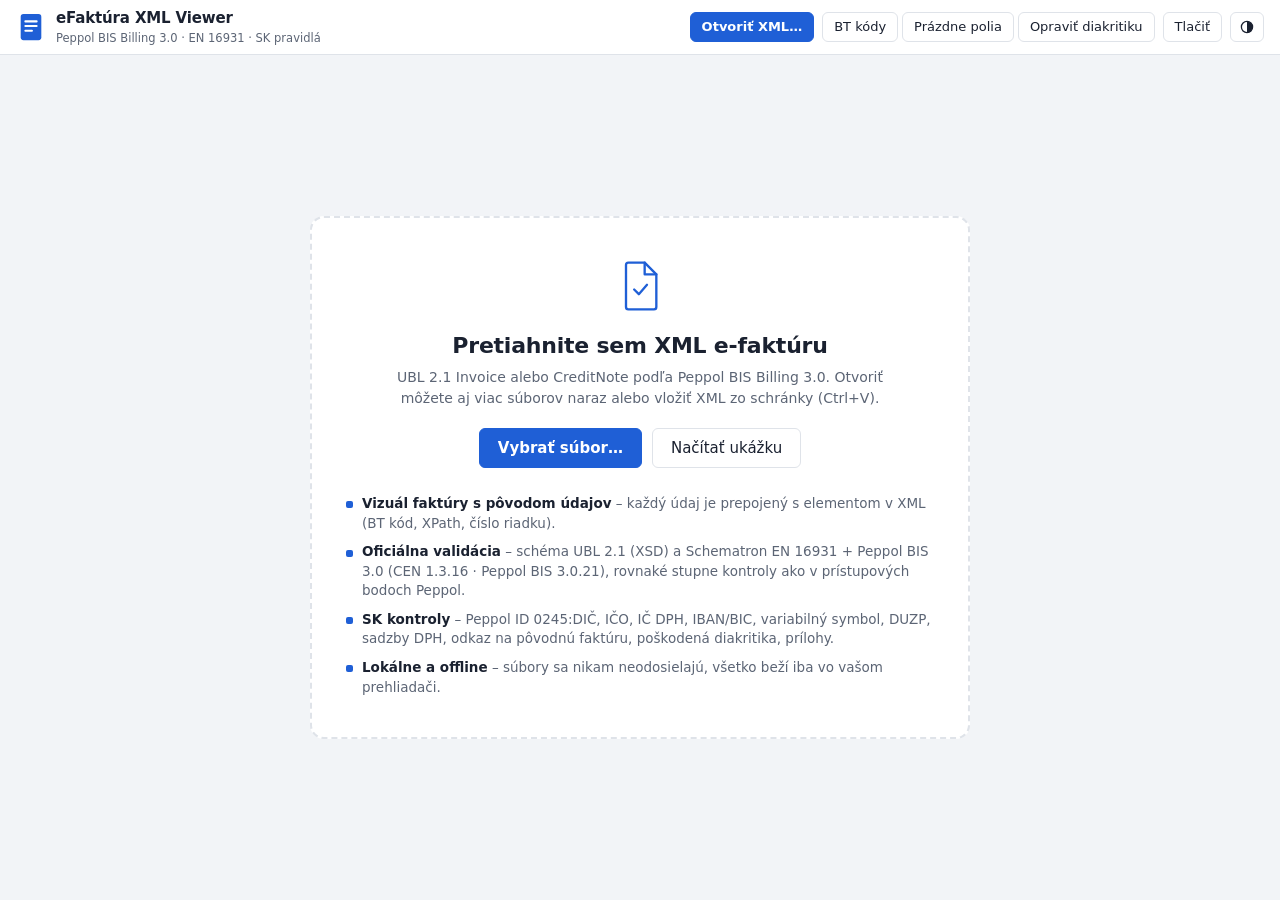
<file: index.html>
<!doctype html>
<html lang="sk">
<head>
<meta charset="utf-8">
<meta name="robots" content="noindex">
<meta http-equiv="refresh" content="0; url=eFaktura-Viewer.html">
<title>eFaktúra XML Viewer</title>
</head>
<body>
<p><a href="eFaktura-Viewer.html">Otvoriť eFaktúra XML Viewer</a></p>
</body>
</html>
</file>
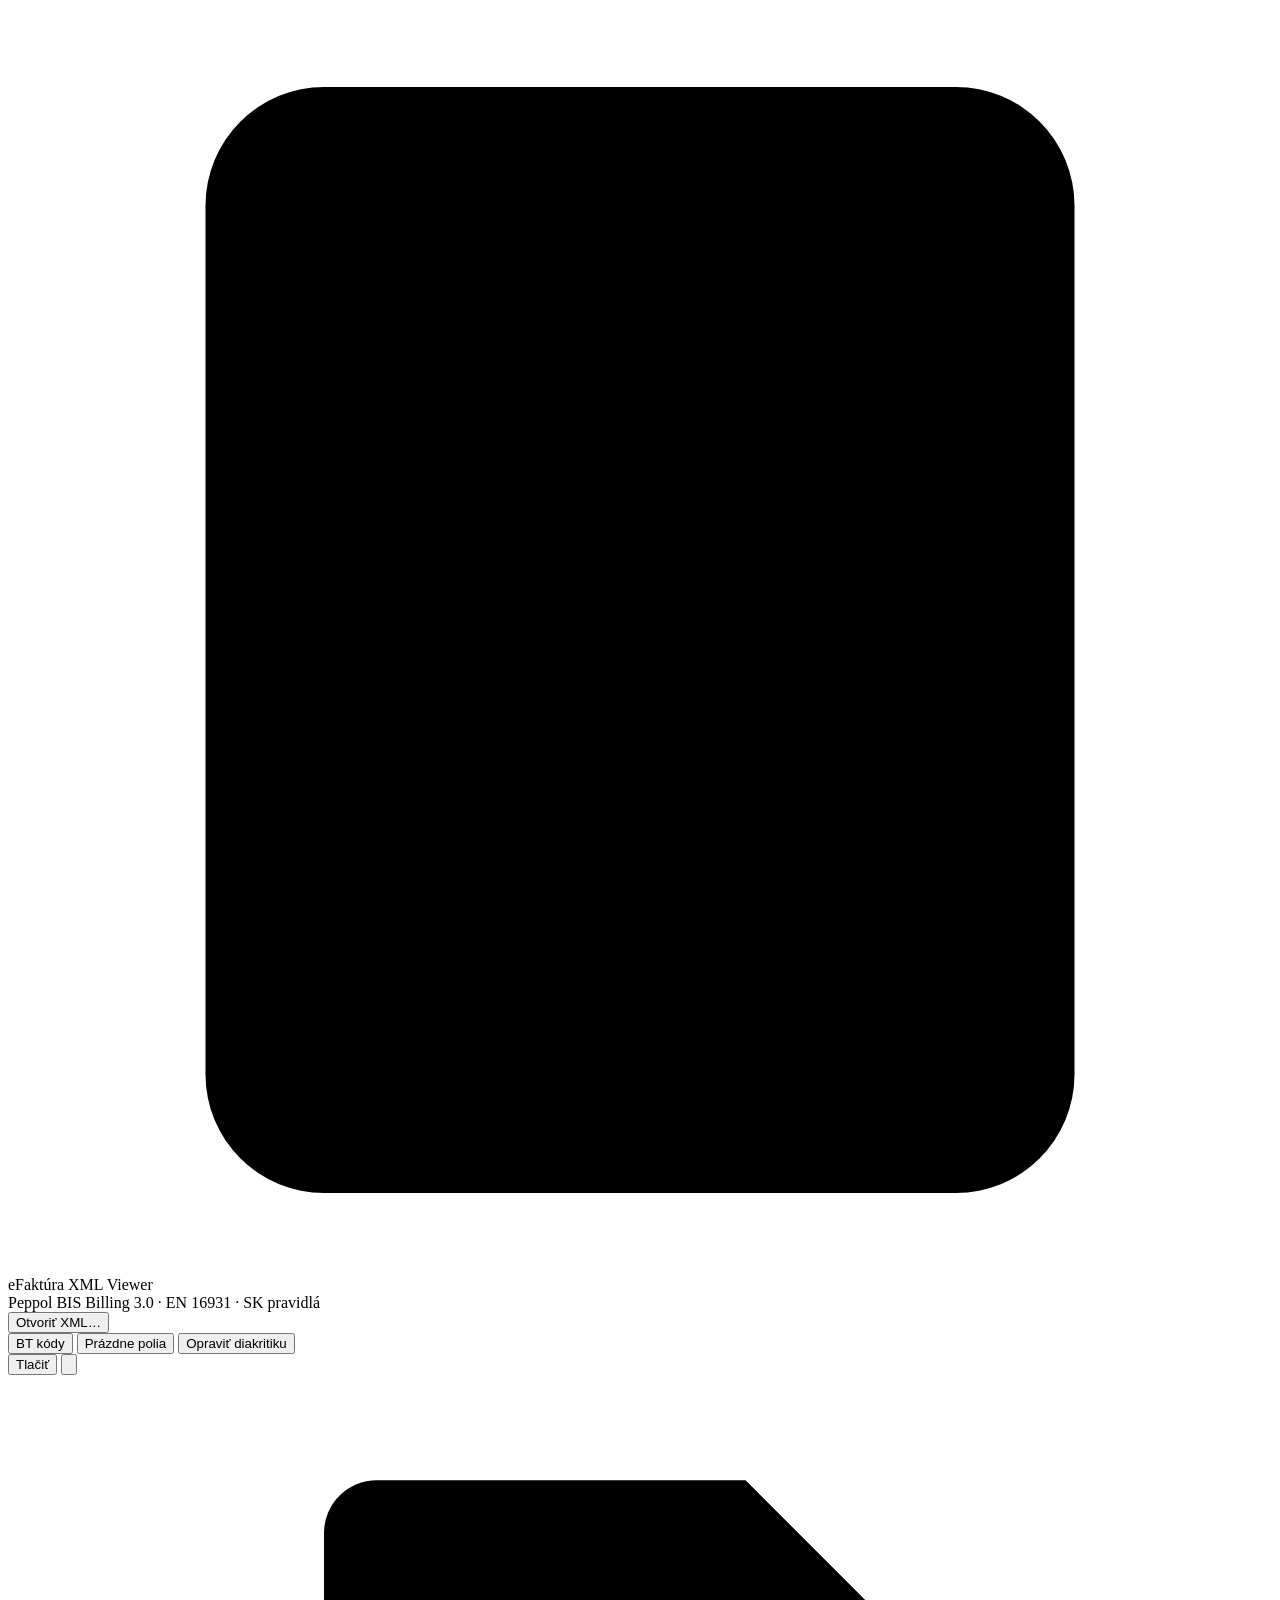
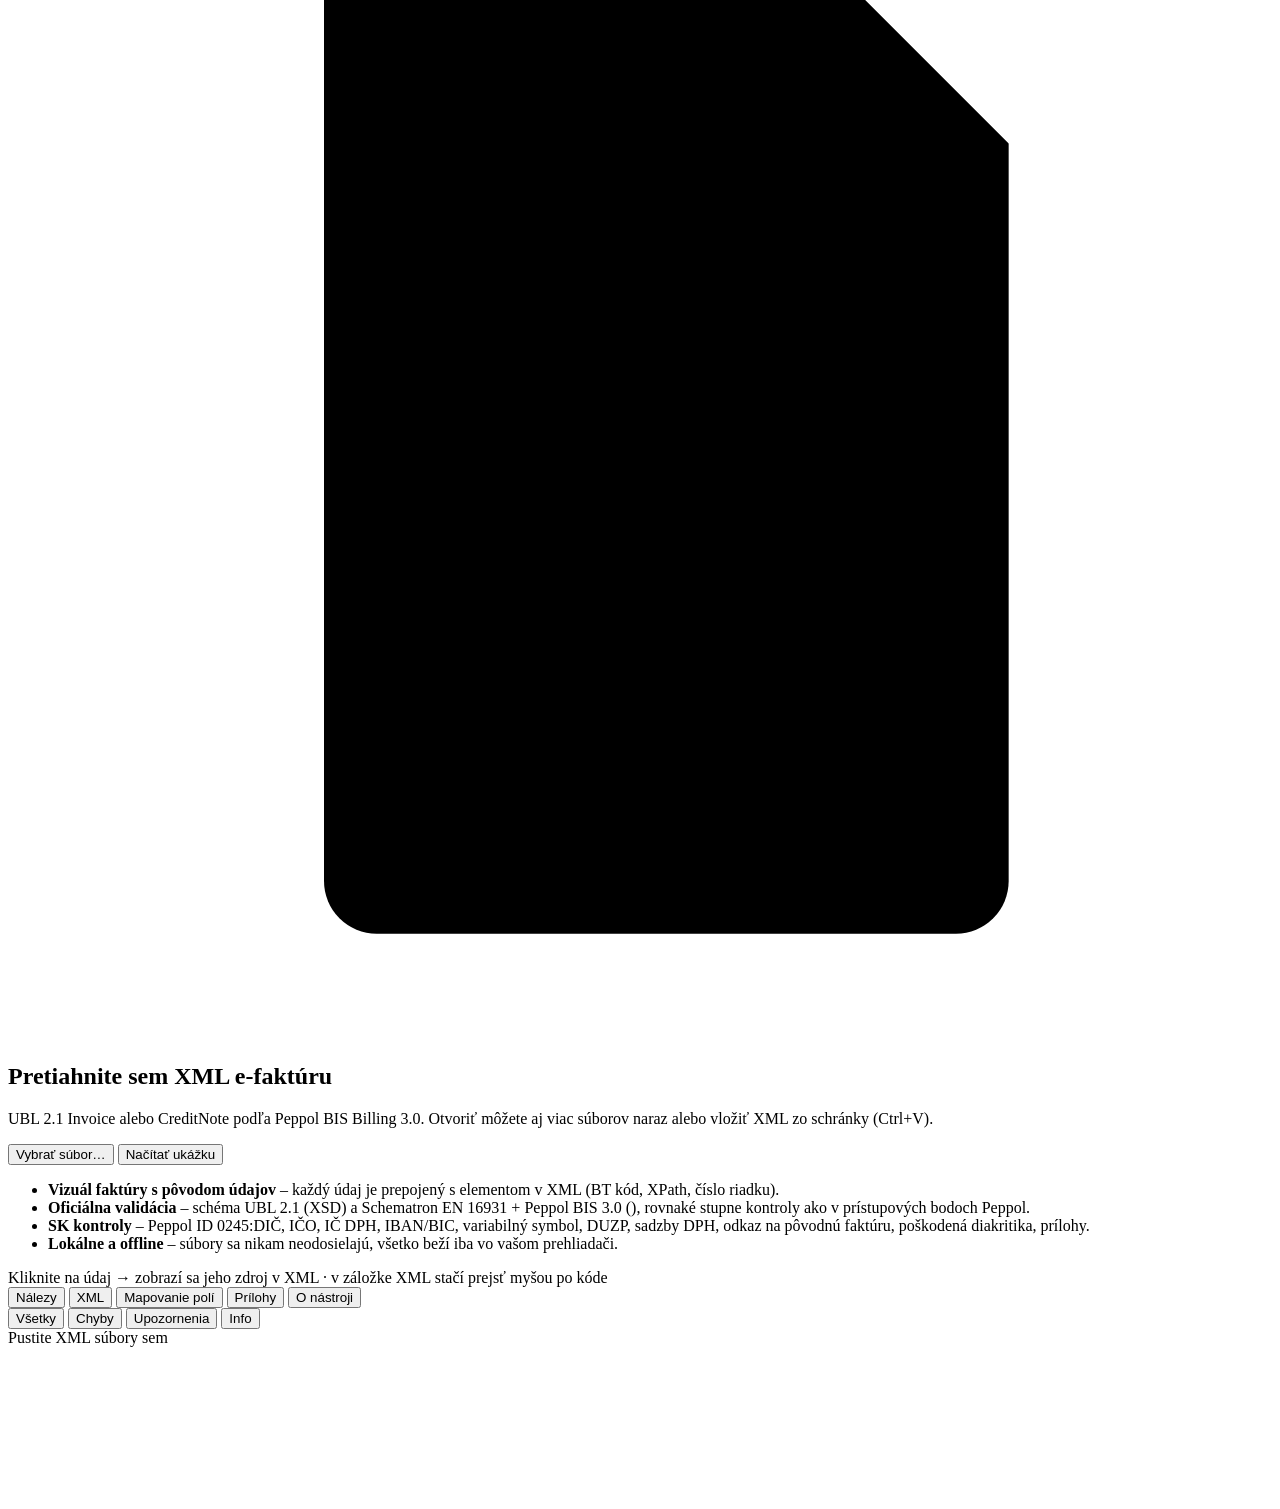
<file: viewer-src/src/index.html>
<!doctype html>
<html lang="sk">
<head>
<meta charset="utf-8">
<meta name="viewport" content="width=device-width, initial-scale=1">
<meta name="robots" content="noindex">
<title>eFaktúra XML Viewer</title>
<meta name="description" content="Interný prehliadač a validátor e-faktúr Peppol BIS Billing 3.0 (UBL 2.1) so slovenskými kontrolami.">
<link rel="icon" href="data:image/svg+xml,%3Csvg xmlns='http://www.w3.org/2000/svg' viewBox='0 0 32 32'%3E%3Crect x='5' y='2' width='22' height='28' rx='3' fill='%231f5fd6'/%3E%3Cpath d='M10 10h12M10 15h12M10 20h7' stroke='%23fff' stroke-width='2.2' stroke-linecap='round'/%3E%3C/svg%3E">
<style>
/*INJECT:CSS*/
</style>
</head>
<body>
<header class="top">
  <div class="brand">
    <svg class="logo" viewBox="0 0 32 32" aria-hidden="true"><rect x="5" y="2" width="22" height="28" rx="3"/><path d="M10 10h12M10 15h12M10 20h7"/></svg>
    <div>
      <div class="b-name">eFaktúra XML Viewer</div>
      <div class="b-sub">Peppol BIS Billing 3.0 · EN 16931 · SK pravidlá</div>
    </div>
  </div>
  <div class="tools">
    <button class="btn primary" data-action="open">Otvoriť XML…</button>
    <div class="seg" role="group" aria-label="Zobrazenie">
      <button class="btn toggle" data-opt="showBT" aria-pressed="false" title="Zobraziť kód BT pri každom údaji">BT kódy</button>
      <button class="btn toggle" data-opt="showEmpty" aria-pressed="false" title="Zobraziť dôležité polia, ktoré v XML chýbajú">Prázdne polia</button>
      <button class="btn toggle" data-opt="fixMoj" aria-pressed="false" title="Zobraziť opravenú diakritiku, ak je text v XML poškodený">Opraviť diakritiku</button>
    </div>
    <button class="btn" id="btn-print" title="Vytlačiť vizuál alebo ho uložiť ako PDF">Tlačiť</button>
    <button class="btn icon" id="btn-theme" title="Téma"><svg viewBox="0 0 20 20" aria-hidden="true"><circle cx="10" cy="10" r="7"/><path d="M10 3a7 7 0 0 1 0 14z"/></svg></button>
  </div>
</header>
<nav id="files" class="files" hidden></nav>
<input type="file" id="file-input" accept=".xml,text/xml,application/xml" multiple hidden>

<main class="layout">
  <section id="empty" class="empty">
    <div class="drop">
      <svg class="drop-ic" viewBox="0 0 48 48" aria-hidden="true"><path d="M14 4h14l10 10v28a2 2 0 0 1-2 2H14a2 2 0 0 1-2-2V6a2 2 0 0 1 2-2z"/><path d="M28 4v10h10"/><path d="M19 27l4 4 7-8"/></svg>
      <h1>Pretiahnite sem XML e-faktúru</h1>
      <p>UBL 2.1 Invoice alebo CreditNote podľa Peppol BIS Billing 3.0. Otvoriť môžete aj viac súborov naraz alebo vložiť XML zo schránky (Ctrl+V).</p>
      <div class="drop-act">
        <button class="btn primary lg" data-action="open">Vybrať súbor…</button>
        <button class="btn lg" data-action="demo">Načítať ukážku</button>
      </div>
      <ul class="feat">
        <li><b>Vizuál faktúry s pôvodom údajov</b> – každý údaj je prepojený s elementom v XML (BT kód, XPath, číslo riadku).</li>
        <li><b>Oficiálna validácia</b> – schéma UBL 2.1 (XSD) a Schematron EN 16931 + Peppol BIS 3.0 (<span id="rules-ver"></span>), rovnaké stupne kontroly ako v prístupových bodoch Peppol.</li>
        <li><b>SK kontroly</b> – Peppol ID 0245:DIČ, IČO, IČ DPH, IBAN/BIC, variabilný symbol, DUZP, sadzby DPH, odkaz na pôvodnú faktúru, poškodená diakritika, prílohy.</li>
        <li><b>Lokálne a offline</b> – súbory sa nikam neodosielajú, všetko beží iba vo vašom prehliadači.</li>
      </ul>
    </div>
  </section>

  <section id="left" class="left">
    <div class="left-bar"><span id="doc-name"></span><span class="hint">Kliknite na údaj → zobrazí sa jeho zdroj v XML · v záložke XML stačí prejsť myšou po kóde</span></div>
    <div id="paper"></div>
  </section>
  <div id="gutter" class="gutter" title="Ťahaním zmeníte šírku panelov"></div>
  <section id="right" class="right">
    <div id="status" class="status"></div>
    <div id="inspector" class="inspector"></div>
    <nav class="tabs" role="tablist">
      <button class="tab" data-tab="findings" role="tab">Nálezy <span id="tab-findings-n" class="badge"></span></button>
      <button class="tab" data-tab="xml" role="tab">XML</button>
      <button class="tab" data-tab="map" role="tab">Mapovanie polí</button>
      <button class="tab" data-tab="att" role="tab">Prílohy <span id="tab-att-n" class="badge"></span></button>
      <button class="tab" data-tab="about" role="tab">O nástroji</button>
    </nav>
    <div class="pane" data-pane="findings">
      <div class="pane-bar">
        <button class="fbtn" data-filter="all">Všetky <span class="n"></span></button>
        <button class="fbtn err" data-filter="err">Chyby <span class="n"></span></button>
        <button class="fbtn warn" data-filter="warning">Upozornenia <span class="n"></span></button>
        <button class="fbtn info" data-filter="info">Info <span class="n"></span></button>
      </div>
      <div id="findings-list" class="pane-body"></div>
    </div>
    <div class="pane" data-pane="xml" hidden>
      <div class="pane-bar"><span id="xml-info" class="muted small"></span><span class="sp"></span><button class="btn tiny toggle" data-opt="wrap" aria-pressed="false">Zalamovať riadky</button></div>
      <div id="xml-body" class="pane-body xml"></div>
    </div>
    <div class="pane" data-pane="map" hidden>
      <div class="pane-bar"><input id="map-q" type="search" placeholder="Hľadať BT, názov, hodnotu alebo XPath…"><label class="small chk"><input type="checkbox" id="map-missing"> zobraziť aj chýbajúce</label></div>
      <div id="map-body" class="pane-body"></div>
    </div>
    <div class="pane" data-pane="att" hidden><div id="att-body" class="pane-body"></div></div>
    <div class="pane" data-pane="about" hidden>
      <div class="pane-body about">
        <h3>Čo nástroj robí</h3>
        <p>Zobrazí e-faktúru (UBL 2.1, Peppol BIS Billing 3.0) ako čitateľný doklad a pri každom údaji ukáže, z ktorého elementu XML pochádza – kód obchodného termínu (BT) podľa EN 16931, XPath a číslo riadku. Súčasne doklad overí oficiálnymi validačnými pravidlami a doplnkovými slovenskými kontrolami.</p>
        <p>Prepojenie funguje oboma smermi: kliknutím na údaj vo faktúre sa zobrazí jeho zdroj v XML a v záložke <b>XML</b> stačí prejsť myšou po kóde – príslušný údaj sa vo faktúre vyznačí, spojí čiarou s riadkom XML a zobrazí sa karta s názvom poľa, popisom a číselníkom. Pri agregátoch (napr. <code>cac:InvoiceLine</code>) sa vyznačí celá skupina údajov.</p>
        <h3>Validácia</h3>
        <ul>
          <li><b>Schéma UBL 2.1 (XSD)</b> – povolené elementy a ich poradie, počty výskytov, povinné atribúty a formát hodnôt (čísla, dátumy). Model schémy vychádza z oficiálnych XSD OASIS; obsah rozšírení (<code>ext:UBLExtensions</code>) sa nekontroluje.</li>
          <li><b>EN 16931 (CEN)</b> a <b>Peppol BIS Billing 3.0</b> – oficiálne Schematron pravidlá (<span id="about-rules"></span>). Ak doklad nevyhovuje schéme alebo týmto pravidlám, prístupový bod Peppol ho odmietne. Jediná odchýlka: nemecké pravidlo DE-R-019 (kontrola IBAN) nástroj overuje sám, lebo jadro SaxonJS nepočíta s dostatočne veľkými celými číslami.</li>
          <li><b>SK kontroly</b> – interné doplnkové kontroly podľa požiadaviek Finančnej správy SR. Nie sú to oficiálne validačné pravidlá; upozorňujú na nedostatky, ktoré oficiálna validácia nezachytí.</li>
          <li><b>XML</b> – kontrola, či je súbor korektné XML, či kódovanie zodpovedá deklarácii a či neobsahuje DOCTYPE (DTD).</li>
        </ul>
        <h3>SK kontroly</h3>
        <table class="map small">
          <tbody>
            <tr><td><code>SK-PEPPOL-01..04</code></td><td>Peppol ID (BT-34/BT-49) subjektu so sídlom v SR musí byť <code>0245:DIČ</code> (10 číslic) – PASR SK, FAQ FS SR, časť II, príklad č. 23. Zahraničná osoba registrovaná na DPH v SR môže mať vlastné Peppol ID.</td></tr>
            <tr><td><code>SK-ID-01</code></td><td>IČ DPH v tvare SK + 10 číslic, deliteľné 11.</td></tr>
            <tr><td><code>SK-ID-05/06</code></td><td>IČ DPH odberateľa (BT-48) – povinné pri prenesení daňovej povinnosti (AE, § 69 ods. 12), inak pripomienka (§ 74 ods. 1 písm. b).</td></tr>
            <tr><td><code>SK-ID-02..04</code></td><td>IČO v BT-30/BT-47 (8 číslic, <code>schemeID="0158"</code>), nie IČ DPH.</td></tr>
            <tr><td><code>SK-LEG-01/02</code></td><td>Zápis v obchodnom registri (BT-33, § 3a ObZ – len pre podnikateľov zapísaných v registri) a úplná adresa (§ 74 zákona o DPH).</td></tr>
            <tr><td><code>SK-DATE-01..03</code></td><td>DUZP v BT-7, ak sa líši od dátumu vyhotovenia; BT-8 sa v SK nepoužíva; splatnosť po vyhotovení.</td></tr>
            <tr><td><code>SK-PAY-01..10</code></td><td>IBAN (kontrolný súčet, dĺžka podľa registra IBAN), BIC/SWIFT v BT-86 (formát, zhoda s bankou podľa číselníka NBS), variabilný symbol v BT-83, kód spôsobu platby.</td></tr>
            <tr><td><code>SK-VAT-01..03</code></td><td>Kategórie DPH používané v SR, platné sadzby podľa dňa vzniku daňovej povinnosti (do 2024: 20/10/5 %, od 1. 1. 2025: 23/19/5 %) a výška dane v eurách pri faktúre v cudzej mene (§ 74 ods. 1 písm. i).</td></tr>
            <tr><td><code>SK-ENC-01</code></td><td>Poškodená diakritika (UTF-8 prekódované cez Windows-1250/1252 alebo ISO-8859-1).</td></tr>
            <tr><td><code>SK-ATT-01..03</code></td><td>Prílohy – názov súboru, platnosť base64, typ obsahu, veľkosť.</td></tr>
            <tr><td><code>SK-REF-01/02</code></td><td>Podozrivé mapovanie referencií (napr. číslo zmluvy = číslo faktúry); opravný doklad musí obsahovať číslo pôvodnej faktúry v BT-25 (§ 85o ods. 5 zákona o DPH).</td></tr>
          </tbody>
        </table>
        <p class="small muted">SK TDD UUID v pätičke vizuálu je vypočítaný podľa workbooku FS SR (UUIDv5 z BT-34 schemeID, BT-34, BT-3, BT-1, BT-2) – informatívne.</p>
        <h3>Zdroje</h3>
        <ul class="small">
          <li><a href="https://docs.peppol.eu/poacc/billing/3.0/" target="_blank" rel="noopener">Peppol BIS Billing 3.0 – dokumentácia a validačné artefakty</a></li>
          <li><a href="https://www.financnasprava.sk/sk/podnikatelia/dane/dan-z-pridanej-hodnoty/e-faktura" target="_blank" rel="noopener">Finančná správa SR – eFaktúra (PASR, transpozícia Peppol BIS v1.12, FAQ)</a></li>
          <li><a href="https://docs.peppol.eu/tdd/sk/tdd-sk/" target="_blank" rel="noopener">Peppol – Slovak Republic Tax Data Document</a></li>
          <li>Slovenské názvy a popisy BT a pravidiel EN 16931: workbook FS SR „Transpozície štandardu Peppol BIS v podmienkach Slovenskej legislatívy“ v1.12 (14. 10. 2026).</li>
        </ul>
        <h3>Ochrana údajov</h3>
        <p class="small">Nástroj je jeden HTML súbor bez pripojenia na internet. Otvorené XML sa spracúva len v pamäti prehliadača a nikam sa neodosiela. Odkazy na dokumentáciu sa otvárajú len po kliknutí.</p>
        <h3>Aktualizácia pravidiel</h3>
        <p class="small">OpenPeppol vydáva nové pravidlá spravidla v máji a novembri. Aktualizáciu spustíte skriptom <code>viewer-src/tools/update_rules.py</code> (stiahne aktuálne Schematron súbory, skompiluje ich a znovu zostaví tento HTML súbor). Zostavené: <span id="about-build"></span>.</p>
        <h3>Licencie</h3>
        <p class="small">Validačné artefakty EN 16931 © CEN (EUPL 1.2), pravidlá Peppol © OpenPeppol AISBL. Schematron skompilovaný nástrojom SchXslt (David Maus, MIT). Schéma UBL 2.1 © OASIS Open. Číselník kódov bánk: Národná banka Slovenska.</p>
        <details class="small"><summary>SaxonJS © Saxonica Ltd – licencia</summary><pre class="lic" id="saxon-license"><!--INJECT:SAXON_LICENSE--></pre></details>
      </div>
    </div>
  </section>
</main>
<div class="drop-overlay"><div>Pustite XML súbory sem</div></div>
<svg id="links" class="links" aria-hidden="true"></svg>
<div id="tip" class="tip" hidden></div>
<div id="toast" class="toast" hidden></div>

<script type="text/plain" id="demo-xml"><!--INJECT:DEMO--></script>
<script type="application/octet-stream" id="rules-cen"><!--INJECT:RULES_CEN--></script>
<script type="application/octet-stream" id="rules-peppol"><!--INJECT:RULES_PEPPOL--></script>
<script>
/*INJECT:DATA*/
</script>
<script>
/*INJECT:SAXON*/
</script>
<script>
/*INJECT:APP*/
document.addEventListener('DOMContentLoaded', () => {
  const m = window.RULES_META || {};
  const set = (id, v) => { const el = document.getElementById(id); if (el) el.textContent = v; };
  set('about-rules', m.long || m.label || '');
  set('about-build', m.built || '');
});
</script>
</body>
</html>
</file>
